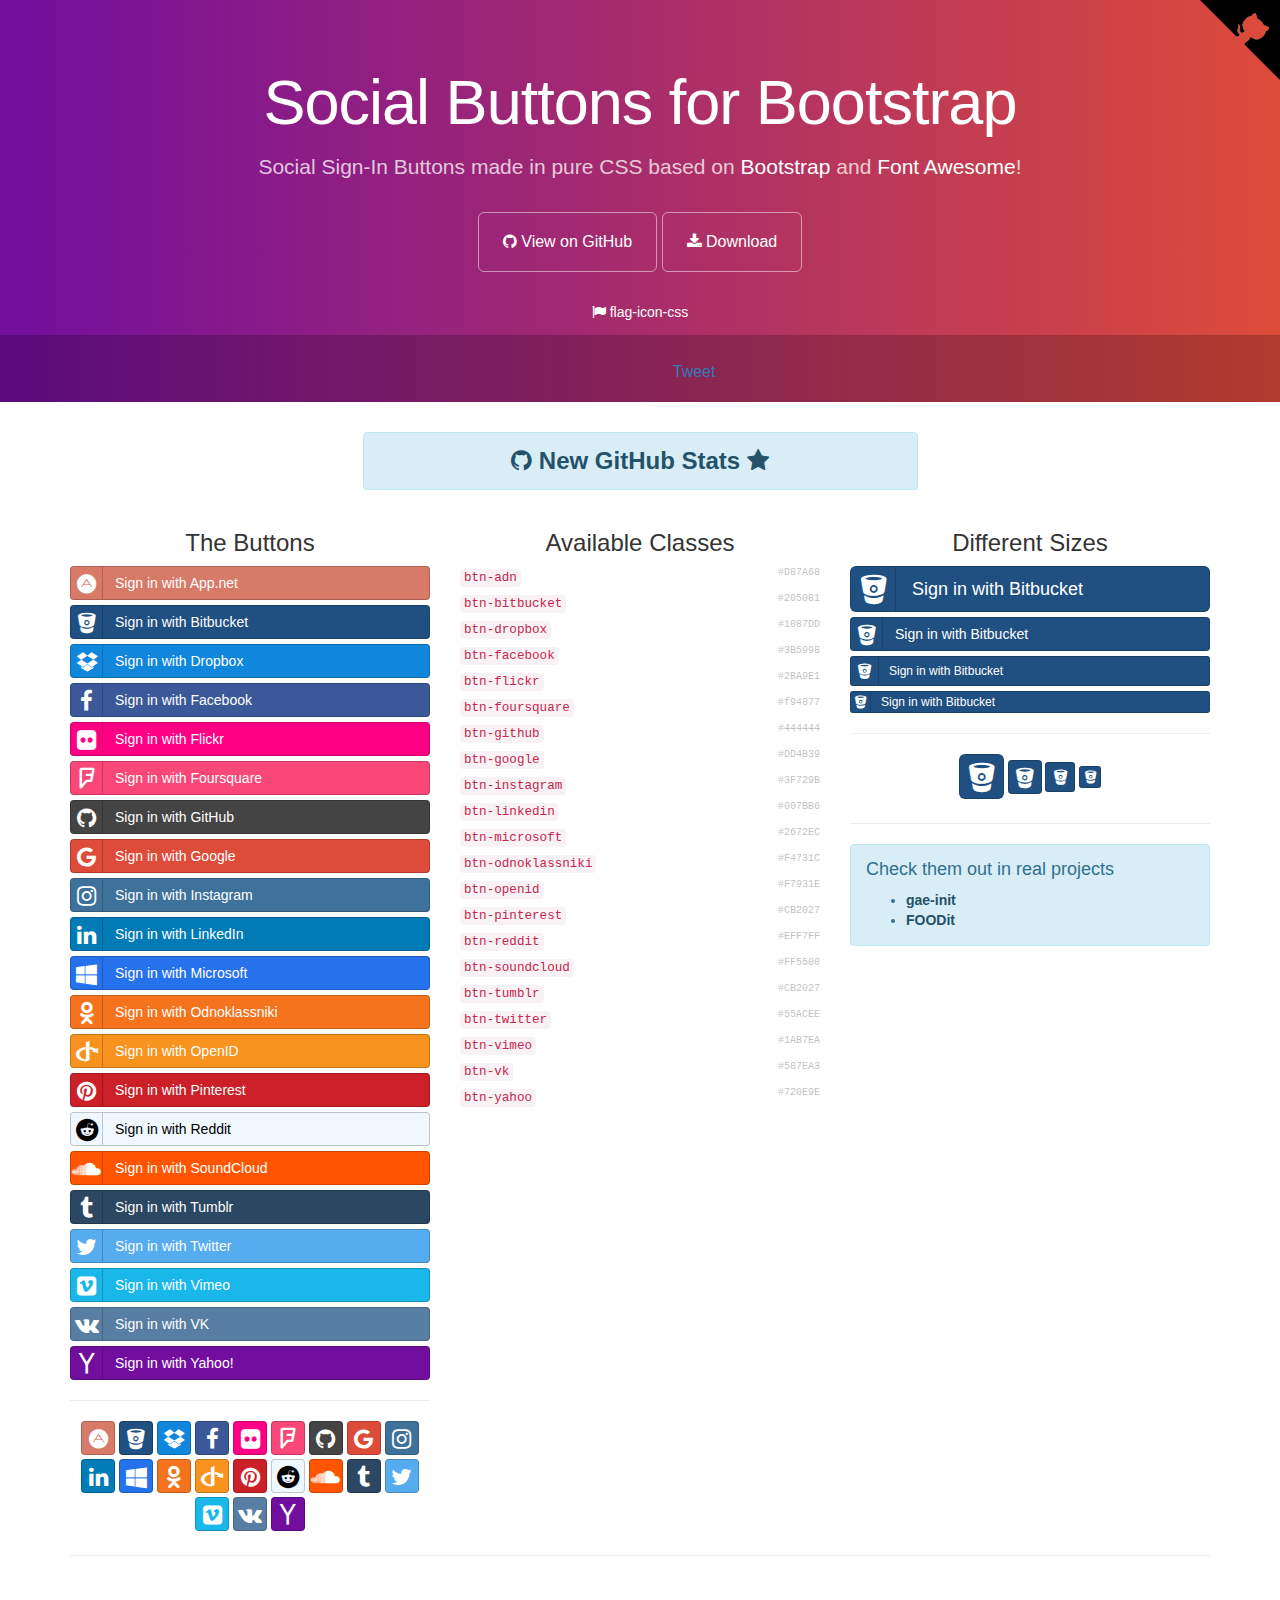
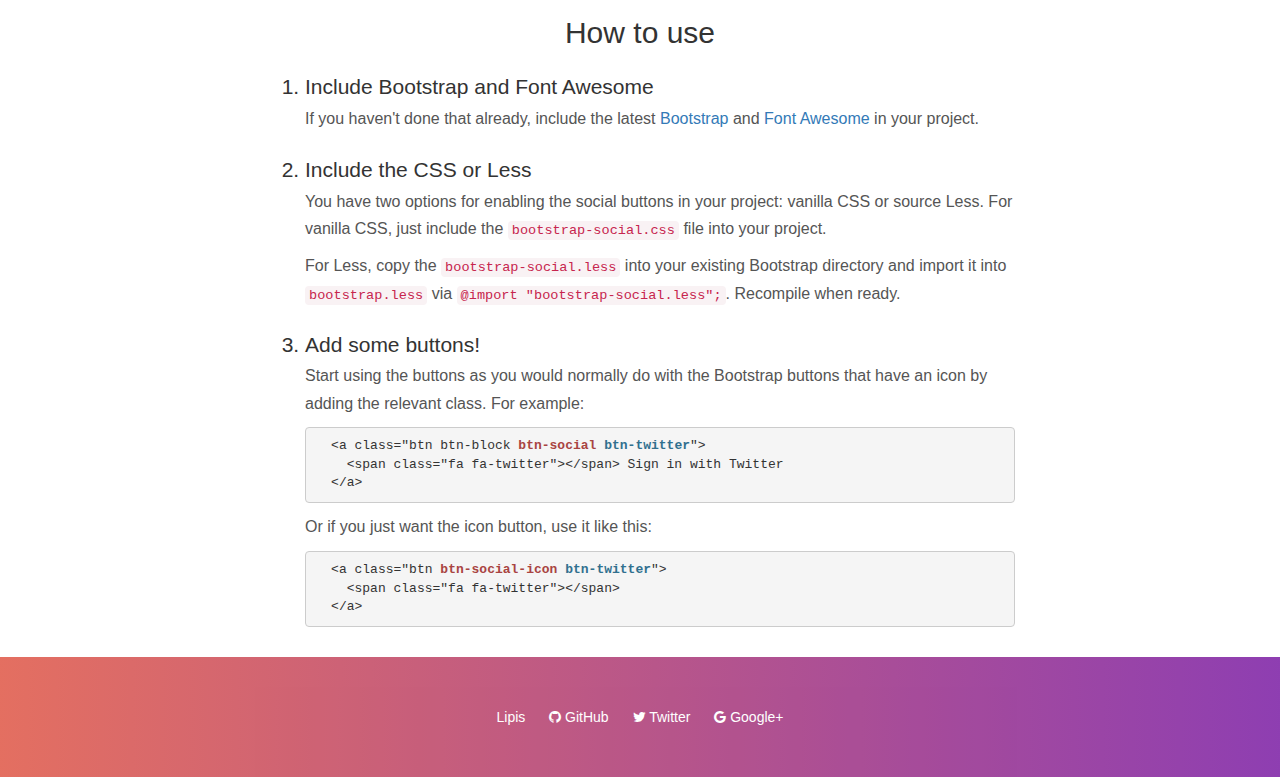
<file: ressources/bootstrap-social-gh-pages/index.html>
<!DOCTYPE html>
<html lang="en">
  <head>
    <meta charset="utf-8">
    <meta name="viewport" content="width=device-width, initial-scale=1.0">
    <meta property="og:title" content="Social Buttons for Bootstrap" />
    <meta property="og:description" content="Social Sign-In Buttons made in pure CSS based on Bootstrap and Font Awesome!" />
    <meta property="og:type" content="website" />
    <meta property="og:url" content="http://lipis.github.io/bootstrap-social/" />
    <meta property="og:image" content="http://lipis.github.io/bootstrap-social/assets/img/bootstrap-social.png" />

    <title>Social Buttons for Bootstrap</title>
    <link href="assets/css/bootstrap.css" rel="stylesheet">
    <link href="assets/css/font-awesome.css" rel="stylesheet">
    <link href="assets/css/docs.css" rel="stylesheet" >

    <link href="bootstrap-social.css" rel="stylesheet" >

    <script type="text/javascript">
      var _gaq = _gaq || [];
      _gaq.push(['_setAccount', 'UA-42119746-1']);
      _gaq.push(['_trackPageview']);

      (function() {
        var ga = document.createElement('script'); ga.type = 'text/javascript'; ga.async = true;
        ga.src = ('https:' == document.location.protocol ? 'https://ssl' : 'http://www') + '.google-analytics.com/ga.js';
        var s = document.getElementsByTagName('script')[0]; s.parentNode.insertBefore(ga, s);
      })();
    </script>
  </head>

  <body>
    <div class="jumbotron">
      <div class="container">
        <h1>Social Buttons for Bootstrap</h1>
        <p>
          Social Sign-In Buttons made in pure CSS based on
          <a href="https://getbootstrap.com/">Bootstrap</a> and
          <a href="https://fortawesome.github.io/Font-Awesome/">Font Awesome</a>!
        </p>
        <a href="https://github.com/lipis/bootstrap-social" class="btn btn-outline btn-lg" onclick="_gaq.push(['_trackEvent', 'exit', 'header', 'GitHub']);"><span class="fa fa-github"></span> View on GitHub</a>
        <a href="https://github.com/lipis/bootstrap-social/archive/gh-pages.zip" class="btn btn-outline btn-lg" onclick="_gaq.push(['_trackEvent', 'exit', 'download', 'bootstrap-social']);"><span class="fa fa-download"></span> Download</a>
        <ul class="jumbotron-links">
          <li><a href="http://lipis.github.io/flag-icon-css" onclick="_gaq.push(['_trackEvent', 'exit', 'header', 'flag-icon-css']);"><span class="fa fa-flag"></span> flag-icon-css</a></li>
        </ul>
      </div>
      <div class="bottom">
        <iframe src="https://ghbtns.com/github-btn.html?user=lipis&amp;repo=bootstrap-social&amp;type=watch&amp;count=true" class="social-share"></iframe>
        <a href="https://twitter.com/share" class="social-share twitter-share-button" data-url="http://lipis.github.io/bootstrap-social/" data-text="Social Sign-In Buttons made in pure CSS based on Bootstrap and Font Awesome!" data-via="lipis" data-hashtags="bootstrap css">Tweet</a>
      </div>
    </div>
    <div class="container">
      <div class="row">
        <div class="col-sm-offset-3 col-sm-6">
          <div class="alert alert-info text-center">
            <a class="alert-link h3" href="http://githubstats.lip.is/" onclick="_gaq.push(['_trackEvent', 'exit', 'banner', 'githubstats']);">
              <span class="fa fa-github"></span>
              New GitHub Stats
              <span class="fa fa-star"></span>
            </a>
          </div>
        </div>
      </div>

      <div class="row">
        <div class="col-sm-4 social-buttons">
          <h3 class="text-center">The Buttons</h3>
          <a class="btn btn-block btn-social btn-adn" onclick="_gaq.push(['_trackEvent', 'btn-social', 'click', 'btn-adn']);">
            <span class="fa fa-adn"></span> Sign in with App.net
          </a>
          <a class="btn btn-block btn-social btn-bitbucket" onclick="_gaq.push(['_trackEvent', 'btn-social', 'click', 'btn-bitbucket']);">
            <span class="fa fa-bitbucket"></span> Sign in with Bitbucket
          </a>
          <a class="btn btn-block btn-social btn-dropbox" onclick="_gaq.push(['_trackEvent', 'btn-social', 'click', 'btn-dropbox']);">
            <span class="fa fa-dropbox"></span> Sign in with Dropbox
          </a>
          <a class="btn btn-block btn-social btn-facebook" onclick="_gaq.push(['_trackEvent', 'btn-social', 'click', 'btn-facebook']);">
            <span class="fa fa-facebook"></span> Sign in with Facebook
          </a>
          <a class="btn btn-block btn-social btn-flickr" onclick="_gaq.push(['_trackEvent', 'btn-social', 'click', 'btn-flickr']);">
            <span class="fa fa-flickr"></span> Sign in with Flickr
          </a>
          <a class="btn btn-block btn-social btn-foursquare" onclick="_gaq.push(['_trackEvent', 'btn-social', 'click', 'btn-foursquare']);">
            <span class="fa fa-foursquare"></span> Sign in with Foursquare
          </a>
          <a class="btn btn-block btn-social btn-github" onclick="_gaq.push(['_trackEvent', 'btn-social', 'click', 'btn-github']);">
            <span class="fa fa-github"></span> Sign in with GitHub
          </a>
          <a class="btn btn-block btn-social btn-google" onclick="_gaq.push(['_trackEvent', 'btn-social', 'click', 'btn-google']);">
            <span class="fa fa-google"></span> Sign in with Google
          </a>
          <a class="btn btn-block btn-social btn-instagram" onclick="_gaq.push(['_trackEvent', 'btn-social', 'click', 'btn-instagram']);">
            <span class="fa fa-instagram"></span> Sign in with Instagram
          </a>
          <a class="btn btn-block btn-social btn-linkedin" onclick="_gaq.push(['_trackEvent', 'btn-social', 'click', 'btn-linkedin']);">
            <span class="fa fa-linkedin"></span> Sign in with LinkedIn
          </a>
          <a class="btn btn-block btn-social btn-microsoft" onclick="_gaq.push(['_trackEvent', 'btn-social', 'click', 'btn-microsoft']);">
            <span class="fa fa-windows"></span> Sign in with Microsoft
          </a>
          <a class="btn btn-block btn-social btn-odnoklassniki" onclick="_gaq.push(['_trackEvent', 'btn-social', 'click', 'btn-odnoklassniki']);">
            <span class="fa fa-odnoklassniki"></span> Sign in with Odnoklassniki
          </a>
          <a class="btn btn-block btn-social btn-openid" onclick="_gaq.push(['_trackEvent', 'btn-social', 'click', 'btn-openid']);">
            <span class="fa fa-openid"></span> Sign in with OpenID
          </a>
          <a class="btn btn-block btn-social btn-pinterest" onclick="_gaq.push(['_trackEvent', 'btn-social', 'click', 'btn-pinterest']);">
            <span class="fa fa-pinterest"></span> Sign in with Pinterest
          </a>
          <a class="btn btn-block btn-social btn-reddit" onclick="_gaq.push(['_trackEvent', 'btn-social', 'click', 'btn-reddit']);">
            <span class="fa fa-reddit"></span> Sign in with Reddit
          </a>
          <a class="btn btn-block btn-social btn-soundcloud" onclick="_gaq.push(['_trackEvent', 'btn-social', 'click', 'btn-soundcloud']);">
            <span class="fa fa-soundcloud"></span> Sign in with SoundCloud
          </a>
          <a class="btn btn-block btn-social btn-tumblr" onclick="_gaq.push(['_trackEvent', 'btn-social', 'click', 'btn-tumblr']);">
            <span class="fa fa-tumblr"></span> Sign in with Tumblr
          </a>
          <a class="btn btn-block btn-social btn-twitter" onclick="_gaq.push(['_trackEvent', 'btn-social', 'click', 'btn-twitter']);">
            <span class="fa fa-twitter"></span> Sign in with Twitter
          </a>
          <a class="btn btn-block btn-social btn-vimeo" onclick="_gaq.push(['_trackEvent', 'btn-social', 'click', 'btn-vimeo']);">
            <span class="fa fa-vimeo-square"></span> Sign in with Vimeo
          </a>
          <a class="btn btn-block btn-social btn-vk" onclick="_gaq.push(['_trackEvent', 'btn-social', 'click', 'btn-vk']);">
            <span class="fa fa-vk"></span> Sign in with VK
          </a>
          <a class="btn btn-block btn-social btn-yahoo" onclick="_gaq.push(['_trackEvent', 'btn-social', 'click', 'btn-yahoo']);">
            <span class="fa fa-yahoo"></span> Sign in with Yahoo!
          </a>

          <hr>

          <div class="text-center">
            <a class="btn btn-social-icon btn-adn" onclick="_gaq.push(['_trackEvent', 'btn-social-icon', 'click', 'btn-adn']);"><span class="fa fa-adn"></span></a>
            <a class="btn btn-social-icon btn-bitbucket" onclick="_gaq.push(['_trackEvent', 'btn-social-icon', 'click', 'btn-bitbucket']);"><span class="fa fa-bitbucket"></span></a>
            <a class="btn btn-social-icon btn-dropbox" onclick="_gaq.push(['_trackEvent', 'btn-social-icon', 'click', 'btn-dropbox']);"><span class="fa fa-dropbox"></span></a>
            <a class="btn btn-social-icon btn-facebook" onclick="_gaq.push(['_trackEvent', 'btn-social-icon', 'click', 'btn-facebook']);"><span class="fa fa-facebook"></span></a>
            <a class="btn btn-social-icon btn-flickr" onclick="_gaq.push(['_trackEvent', 'btn-social-icon', 'click', 'btn-flickr']);"><span class="fa fa-flickr"></span></a>
            <a class="btn btn-social-icon btn-foursquare" onclick="_gaq.push(['_trackEvent', 'btn-social-icon', 'click', 'btn-foursquare']);"><span class="fa fa-foursquare"></span></a>
            <a class="btn btn-social-icon btn-github" onclick="_gaq.push(['_trackEvent', 'btn-social-icon', 'click', 'btn-github']);"><span class="fa fa-github"></span></a>
            <a class="btn btn-social-icon btn-google" onclick="_gaq.push(['_trackEvent', 'btn-social-icon', 'click', 'btn-google']);"><span class="fa fa-google"></span></a>
            <a class="btn btn-social-icon btn-instagram" onclick="_gaq.push(['_trackEvent', 'btn-social-icon', 'click', 'btn-instagram']);"><span class="fa fa-instagram"></span></a>
            <a class="btn btn-social-icon btn-linkedin" onclick="_gaq.push(['_trackEvent', 'btn-social-icon', 'click', 'btn-linkedin']);"><span class="fa fa-linkedin"></span></a>
            <a class="btn btn-social-icon btn-microsoft" onclick="_gaq.push(['_trackEvent', 'btn-social-icon', 'click', 'btn-microsoft']);"><span class="fa fa-windows"></span></a>
            <a class="btn btn-social-icon btn-odnoklassniki" onclick="_gaq.push(['_trackEvent', 'btn-social-icon', 'click', 'btn-odnoklassniki']);"><span class="fa fa-odnoklassniki"></span></a>
            <a class="btn btn-social-icon btn-openid" onclick="_gaq.push(['_trackEvent', 'btn-social-icon', 'click', 'btn-openid']);"><span class="fa fa-openid"></span></a>
            <a class="btn btn-social-icon btn-pinterest" onclick="_gaq.push(['_trackEvent', 'btn-social-icon', 'click', 'btn-pinterest']);"><span class="fa fa-pinterest"></span></a>
            <a class="btn btn-social-icon btn-reddit" onclick="_gaq.push(['_trackEvent', 'btn-social-icon', 'click', 'btn-reddit']);"><span class="fa fa-reddit"></span></a>
            <a class="btn btn-social-icon btn-soundcloud" onclick="_gaq.push(['_trackEvent', 'btn-social-icon', 'click', 'btn-soundcloud']);"><span class="fa fa-soundcloud"></span></a>
            <a class="btn btn-social-icon btn-tumblr" onclick="_gaq.push(['_trackEvent', 'btn-social-icon', 'click', 'btn-tumblr']);"><span class="fa fa-tumblr"></span></a>
            <a class="btn btn-social-icon btn-twitter" onclick="_gaq.push(['_trackEvent', 'btn-social-icon', 'click', 'btn-twitter']);"><span class="fa fa-twitter"></span></a>
            <a class="btn btn-social-icon btn-vimeo" onclick="_gaq.push(['_trackEvent', 'btn-social-icon', 'click', 'btn-vimeo']);"><span class="fa fa-vimeo-square"></span></a>
            <a class="btn btn-social-icon btn-vk" onclick="_gaq.push(['_trackEvent', 'btn-social-icon', 'click', 'btn-vk']);"><span class="fa fa-vk"></span></a>
            <a class="btn btn-social-icon btn-yahoo" onclick="_gaq.push(['_trackEvent', 'btn-social-icon', 'click', 'btn-yahoo']);"><span class="fa fa-yahoo"></span></a>
          </div>
        </div>

        <div class="col-sm-4">
          <h3 class="text-center">Available Classes</h3>
          <ul class="social-class list-unstyled">
            <li data-code="adn" data-name="App.net"><code>btn-adn</code> <span class="social-hex">#D87A68</span></li>
            <li data-code="bitbucket" data-name="Bitbucket"><code>btn-bitbucket</code> <span class="social-hex">#205081</span></li>
            <li data-code="dropbox" data-name="Dropbox"><code>btn-dropbox</code> <span class="social-hex">#1087DD</span></li>
            <li data-code="facebook" data-name="Facebook"><code>btn-facebook</code> <span class="social-hex">#3B5998</span></li>
            <li data-code="flickr" data-name="Flickr"><code>btn-flickr</code> <span class="social-hex">#2BA9E1</span></li>
            <li data-code="foursquare" data-name="Foursquare"><code>btn-foursquare</code> <span class="social-hex">#f94877</span></li>
            <li data-code="github" data-name="GitHub"><code>btn-github</code> <span class="social-hex">#444444</span></li>
            <li data-code="google" data-name="Google"><code>btn-google</code> <span class="social-hex">#DD4B39</span></li>
            <li data-code="instagram" data-name="Instagram"><code>btn-instagram</code> <span class="social-hex">#3F729B</span></li>
            <li data-code="linkedin" data-name="LinkedIn"><code>btn-linkedin</code> <span class="social-hex">#007BB6</span></li>
            <li data-code="microsoft" data-icon="windows" data-name="Microsoft"><code>btn-microsoft</code> <span class="social-hex">#2672EC</span></li>
            <li data-code="odnoklassniki" data-name="Odnoklassniki"><code>btn-odnoklassniki</code> <span class="social-hex">#F4731C</span></li>
            <li data-code="openid" data-name="OpenID"><code>btn-openid</code> <span class="social-hex">#F7931E</span></li>
            <li data-code="pinterest" data-name="Pinterest"><code>btn-pinterest</code> <span class="social-hex">#CB2027</span></li>
            <li data-code="reddit" data-name="Reddit"><code>btn-reddit</code> <span class="social-hex">#EFF7FF</span></li>
            <li data-code="soundcloud" data-name="SoundCloud"><code>btn-soundcloud</code> <span class="social-hex">#FF5500</span></li>
            <li data-code="tumblr" data-name="Tumblr"><code>btn-tumblr</code> <span class="social-hex">#CB2027</span></li>
            <li data-code="twitter" data-name="Twitter"><code>btn-twitter</code> <span class="social-hex">#55ACEE</span></li>
            <li data-code="vimeo" data-icon="vimeo-square" data-name="Vimeo"><code>btn-vimeo</code> <span class="social-hex">#1AB7EA</span></li>
            <li data-code="vk" data-name="VK"><code>btn-vk</code> <span class="social-hex">#587EA3</span></li>
            <li data-code="yahoo" data-name="Yahoo!"><code>btn-yahoo</code> <span class="social-hex">#720E9E</span></li>
          </ul>
        </div>
        <div class="col-sm-4">
          <div class="social-sizes">
            <h3 class="text-center">Different Sizes</h3>
            <a class="btn btn-block btn-social btn-lg btn-google" onclick="_gaq.push(['_trackEvent', 'btn-social', 'click', 'btn-lg']);">
              <span class="fa fa-google"></span>
              Sign in with Google
            </a>
            <a class="btn btn-block btn-social btn-google" onclick="_gaq.push(['_trackEvent', 'btn-social', 'click', 'btn-md']);">
              <span class="fa fa-google"></span>
              Sign in with Google
            </a>
            <a class="btn btn-block btn-social btn-sm btn-google" onclick="_gaq.push(['_trackEvent', 'btn-social', 'click', 'btn-sm']);">
              <span class="fa fa-google"></span>
              Sign in with Google
            </a>
            <a class="btn btn-block btn-social btn-xs btn-google" onclick="_gaq.push(['_trackEvent', 'btn-social', 'click', 'btn-xs']);">
              <span class="fa fa-google"></span>
              Sign in with Google
            </a>
            <hr>
            <div class="text-center">
              <a class="btn btn-social-icon btn-lg btn-google" onclick="_gaq.push(['_trackEvent', 'btn-social-icon', 'click', 'btn-lg']);"><span class="fa fa-google"></span></a>
              <a class="btn btn-social-icon btn-google" onclick="_gaq.push(['_trackEvent', 'btn-social-icon', 'click', 'btn-md']);"><span class="fa fa-google"></span></a>
              <a class="btn btn-social-icon btn-sm btn-google" onclick="_gaq.push(['_trackEvent', 'btn-social-icon', 'click', 'btn-sm']);"><span class="fa fa-google"></span></a>
              <a class="btn btn-social-icon btn-xs btn-google" onclick="_gaq.push(['_trackEvent', 'btn-social-icon', 'click', 'btn-xs']);"><span class="fa fa-google"></span></a>
            </div>
          </div>
          <hr>
          <div class="alert alert-info">
            <h4>Check them out in real projects</h4>
            <ul>
              <li><a class="alert-link" href="https://gae-init.appspot.com/signin/" onclick="_gaq.push(['_trackEvent', 'exit', 'body', 'gae-init']);">gae-init</a></li>
              <li><a class="alert-link" href="https://restaurant.app.foodit.com/rms/signin" onclick="_gaq.push(['_trackEvent', 'exit', 'body', 'foodit']);">FOODit</a></li>
            </ul>
          </div>
        </div>
      </div>
      <hr>
    </div>
    <div class="how-to">
      <div class="container">
        <div class="row">
          <div class="col-md-8 col-md-offset-2">
            <h2>How to use</h2>
            <ol>
              <li>
                Include Bootstrap and Font Awesome
                <p>
                  If you haven't done that already, include the latest
                  <a href="http://twitter.github.io/bootstrap/">Bootstrap</a>
                  and <a href="http://fortawesome.github.io/Font-Awesome/">Font Awesome</a> in your project.
                </p>
              </li>
              <li>
                Include the CSS or Less
                <p>
                  You have two options for enabling the social buttons in your project:
                  vanilla CSS or source Less. For vanilla CSS, just include the
                  <code>bootstrap-social.css</code> file into your project.
                </p>
                <p>
                  For Less, copy the <code>bootstrap-social.less</code> into
                  your existing Bootstrap directory and import it into
                  <code>bootstrap.less</code> via
                  <code>@import "bootstrap-social.less";</code>. Recompile when ready.
                </p>
              </li>
              <li>
                Add some buttons!
                <p>
                  Start using the buttons as you would normally do with the
                  Bootstrap buttons that have an icon by adding the relevant
                  class. For example:
                </p>
                <pre>
  &lt;a class=&quot;btn btn-block <strong class="text-danger">btn-social</strong> <strong class="text-info">btn-twitter</strong>&quot;&gt;
    &lt;span class=&quot;fa fa-twitter&quot;&gt;&lt;/span&gt; Sign in with Twitter
  &lt;/a&gt;</pre>
                <p>
                  Or if you just want the icon button, use it like this:
                </p>
                <pre>
  &lt;a class=&quot;btn <strong class="text-danger">btn-social-icon</strong> <strong class="text-info">btn-twitter</strong>&quot;&gt;
    &lt;span class=&quot;fa fa-twitter&quot;&gt;&lt;/span&gt;
  &lt;/a&gt;</pre>
              </li>
            </ol>
          </div>
        </div>
      </div>
    </div>
    <footer>
      <ul class="links">
        <li><a href="https://lip.is" onclick="_gaq.push(['_trackEvent', 'exit', 'footer', 'Lipis']);">Lipis</a></li>
        <li><a href="https://github.com/lipis" onclick="_gaq.push(['_trackEvent', 'exit', 'footer', 'GitHub']);"><span class="fa fa-github"></span> GitHub</a></li>
        <li><a href="https://twitter.com/lipis" onclick="_gaq.push(['_trackEvent', 'exit', 'footer', 'Twitter']);"><span class="fa fa-twitter"></span> Twitter</a></li>
        <li><a href="https://google.com/+PanayiotisLipiridis" onclick="_gaq.push(['_trackEvent', 'exit', 'footer', 'Google+']);"><span class="fa fa-google"></span> Google+</a></li>
      </ul>
    </footer>
    <a href="https://github.com/lipis/bootstrap-social" title="Fork me on GitHub" class="github-corner"><svg width="80" height="80" viewbox="0 0 250 250"><title>Fork me on GitHub</title><path d="M0 0h250v250"></path><path d="M127.4 110c-14.6-9.2-9.4-19.5-9.4-19.5 3-7 1.5-11 1.5-11-1-6.2 3-2 3-2 4 4.7 2 11 2 11-2.2 10.4 5 14.8 9 16.2" fill="currentColor" style="transform-origin:130px 110px" class="octo-arm"></path><path d="M113.2 114.3s3.6 1.6 4.7.6l15-13.7c3-2.4 6-3 8.2-2.7-8-11.2-14-25 3-41 4.7-4.4 10.6-6.4 16.2-6.4.6-1.6 3.6-7.3 11.8-10.7 0 0 4.5 2.7 6.8 16.5 4.3 2.7 8.3 6 12 9.8 3.3 3.5 6.7 8 8.6 12.3 14 3 16.8 8 16.8 8-3.4 8-9.4 11-11.4 11 0 5.8-2.3 11-7.5 15.5-16.4 16-30 9-40 .2 0 3-1 7-5.2 11l-13.3 11c-1 1 .5 5.3.8 5z" fill="currentColor" class="octo-body"></path></svg><style> .github-corner svg{position:absolute;right:0;top:0;mix-blend-mode:darken;color:#ffffff;fill:#000000;}.github-corner:hover .octo-arm{animation:octocat-wave .56s;}@keyframes octocat-wave{0%, 100%{transform:rotate(0);}20%, 60%{transform:rotate(-20deg);}40%, 80%{transform:rotate(10deg);}}</style></a>
    <!-- Some JavaScript that is used only in this demo, not needed for the buttons -->
    <script src="assets/js/jquery.js"></script>
    <script src="assets/js/docs.js"></script>
    <script>
      !function(d,s,id){var js,fjs=d.getElementsByTagName(s)[0],p=/^http:/.test(d.location)?'http':'https';if(!d.getElementById(id)){js=d.createElement(s);js.id=id;js.src=p+'://platform.twitter.com/widgets.js';fjs.parentNode.insertBefore(js,fjs);}}(document, 'script', 'twitter-wjs');
    </script>
  </body>
</html>
</file>
<file: ressources/bootstrap-social-gh-pages/assets/css/docs.css>
body{font-weight:300;-webkit-font-smoothing:antialiased}
h2{text-align:center;font-weight:300}
.btn-social-icon{margin-bottom:4px}
.jumbotron{position:relative;font-size:16px;color:#fff;color:rgba(255,255,255,0.75);text-align:center;border-radius:0;padding-bottom:80px;background-image:-webkit-linear-gradient(left, #720e9e 0, #dd4b39 100%);background-image:-o-linear-gradient(left, #720e9e 0, #dd4b39 100%);background-image:linear-gradient(to right, #720e9e 0, #dd4b39 100%);background-repeat:repeat-x;filter:progid:DXImageTransform.Microsoft.gradient(startColorstr='#ff720e9e', endColorstr='#ffdd4b39', GradientType=1)}.jumbotron h1{margin-bottom:15px;font-weight:300;letter-spacing:-1px;color:#fff}
.jumbotron iframe{width:100px !important;height:20px !important;border:none;overflow:hidden;margin:2px}
.jumbotron p a,.jumbotron .jumbotron-links a{font-weight:500;color:#fff}
.jumbotron .jumbotron-links{margin-top:15px;margin-bottom:0;padding-left:0;list-style:none;font-size:14px}.jumbotron .jumbotron-links li{display:inline}
.jumbotron .jumbotron-links li+li{margin-left:20px}
.jumbotron .bottom{position:absolute;bottom:0;left:0;right:0;padding:18px;background-color:rgba(0,0,0,0.2)}
.btn-outline{margin-top:15px;margin-bottom:15px;padding:18px 24px;font-size:inherit;font-weight:500;color:#fff;background-color:transparent;border-color:#fff;border-color:rgba(255,255,255,0.5);transition:all .1s ease-in-out}.btn-outline:hover,.btn-outline:active{color:#720e9e;background-color:#fff;border-color:#fff}
.how-to{padding:20px}.how-to h2{text-align:center}
.how-to li{font-size:21px;line-height:1.7;margin-top:20px}.how-to li p{font-size:16px;color:#555}
.how-to code{font-size:85%;word-wrap:break-word;white-space:normal}
footer{text-align:center;opacity:.8;padding:50px;background-image:-webkit-linear-gradient(left, #dd4b39 0, #720e9e 100%);background-image:-o-linear-gradient(left, #dd4b39 0, #720e9e 100%);background-image:linear-gradient(to right, #dd4b39 0, #720e9e 100%);background-repeat:repeat-x;filter:progid:DXImageTransform.Microsoft.gradient(startColorstr='#ffdd4b39', endColorstr='#ff720e9e', GradientType=1)}footer a{color:#fff}footer a:hover{color:#fff}
.links{margin:0;list-style:none;padding-left:0}.links li{display:inline;padding:0 10px}
.social-class .social-hex{font-family:Monaco,Menlo,Consolas,"Courier New",monospace;font-size:10px;opacity:.3;float:right}
.social-class li{margin-bottom:4px}.social-class li:hover .social-hex{opacity:1}
.social-class li:hover code{background-color:#e8e8ee}
.social-class code{cursor:default}
</file>
